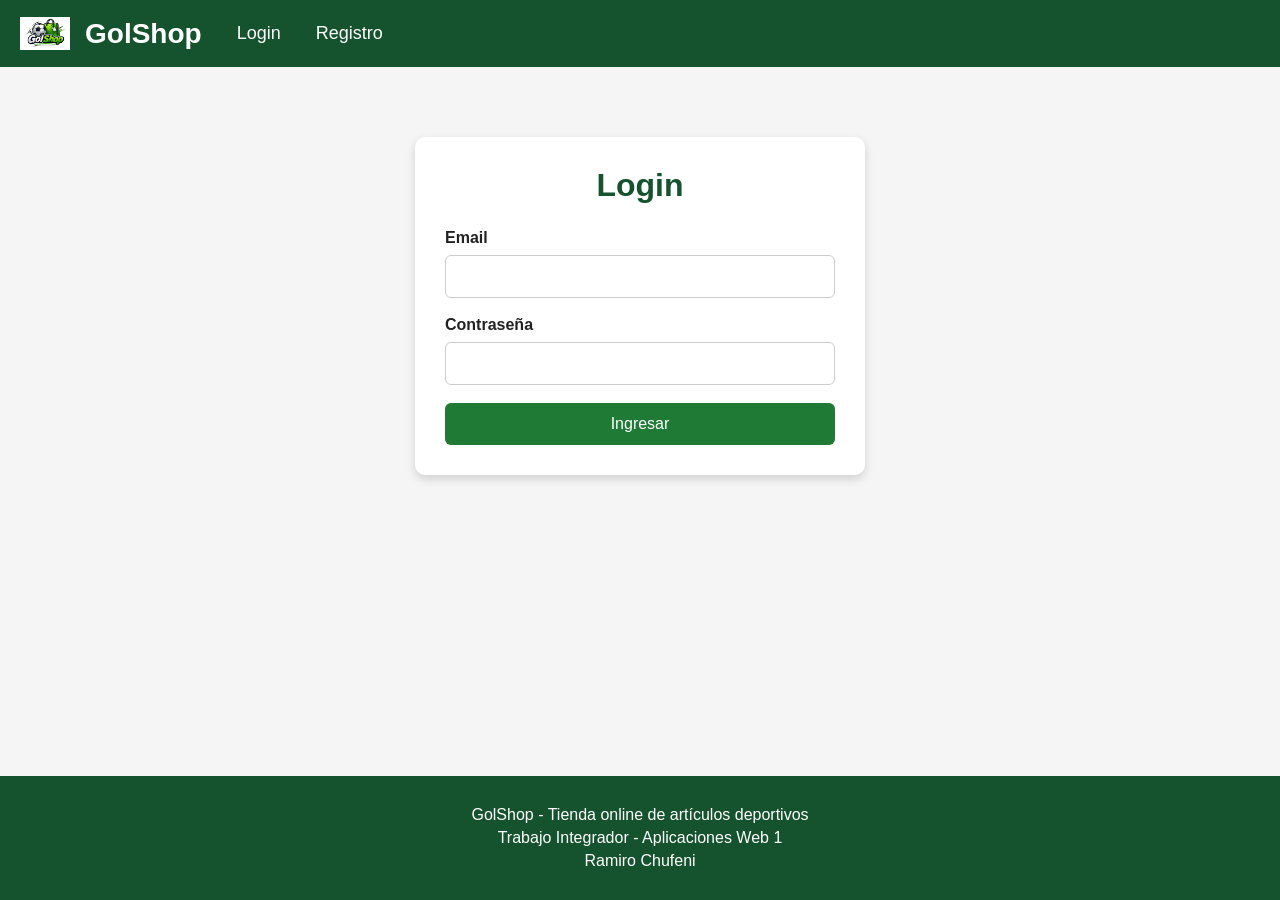
<file: index.html>
<!DOCTYPE html>
<html lang="es">
<head>
    <meta charset="UTF-8">
    <meta name="viewport" content="width=device-width, initial-scale=1.0">
    <title>GolShop</title>
    <link rel="stylesheet" href="css/style.css">
    <link rel="icon" type="image/png" href="img/icono-golshop.png">
</head>
<body>

    <div id="navbar"></div>

    <header>
        <div class="header-content">
            <h1>GolShop</h1>
            <p>Tu tienda online de artículos deportivos</p>

            <img src="img/gif-home.gif" alt="Presentación de GolShop" class="gif-home">
        </div>
    </header>

    <main>
        <section id="productos" class="seccion-cards"></section>
    </main>

    <div id="footer"></div>

    <script type="module" src="js/pages/home.js"></script>
</body>
</html>
</file>
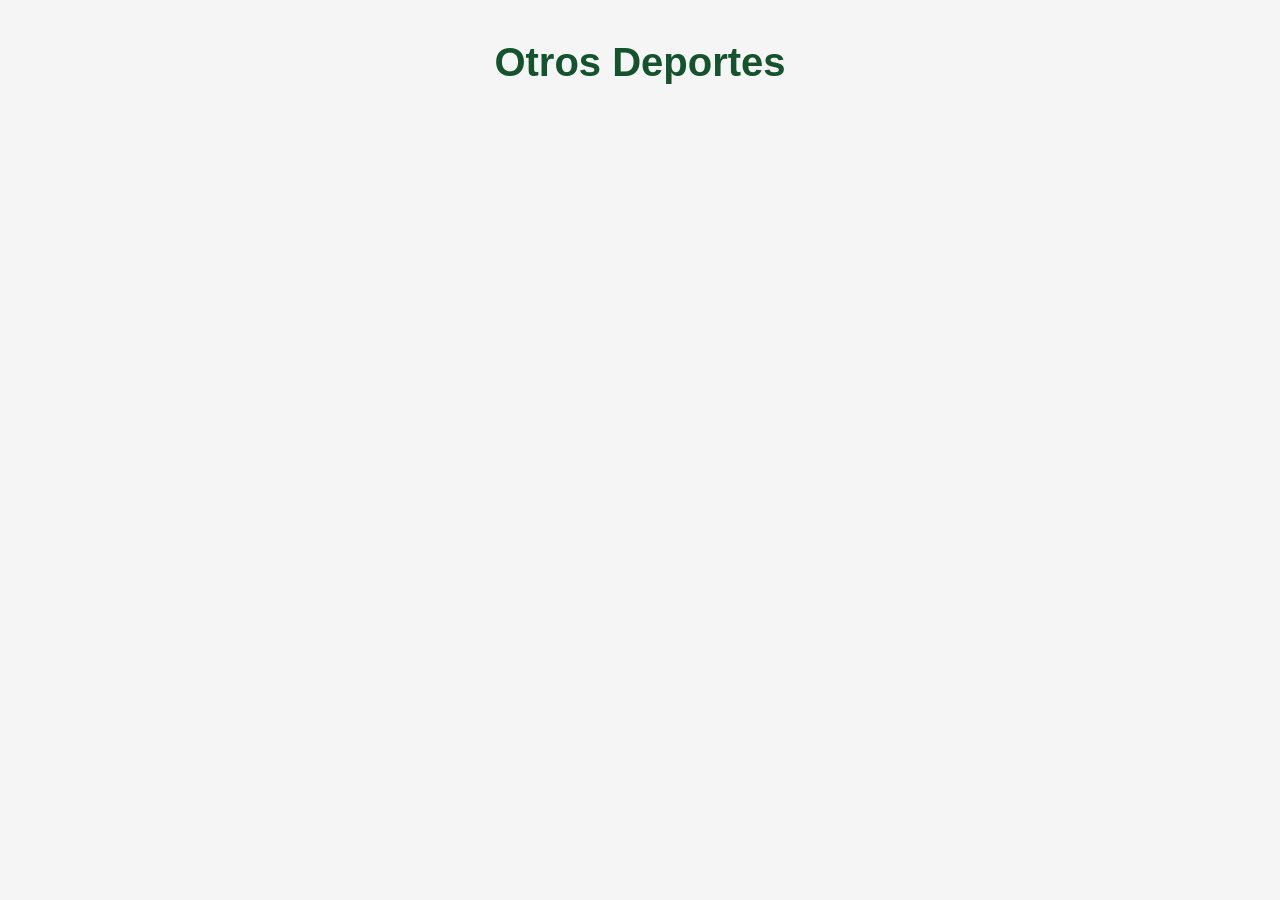
<file: categoria-otros.html>
<!DOCTYPE html>
<html lang="es">
<head>
    <meta charset="UTF-8">
    <meta name="viewport" content="width=device-width, initial-scale=1.0">
    <title>GolShop - Otros Deportes</title>
    <link rel="stylesheet" href="style.css">
    <link rel="icon" type="image/png" href="icono-golshop.png">
</head>
<body>

    <div id="navbar"></div>

    <h1 class="titulo-pagina">Otros Deportes</h1>

    <main>
        <section id="productos" class="seccion-cards"></section>
    </main>

    <script type="module" src="js/pages/otros.js"></script>
</body>
</html>
</file>
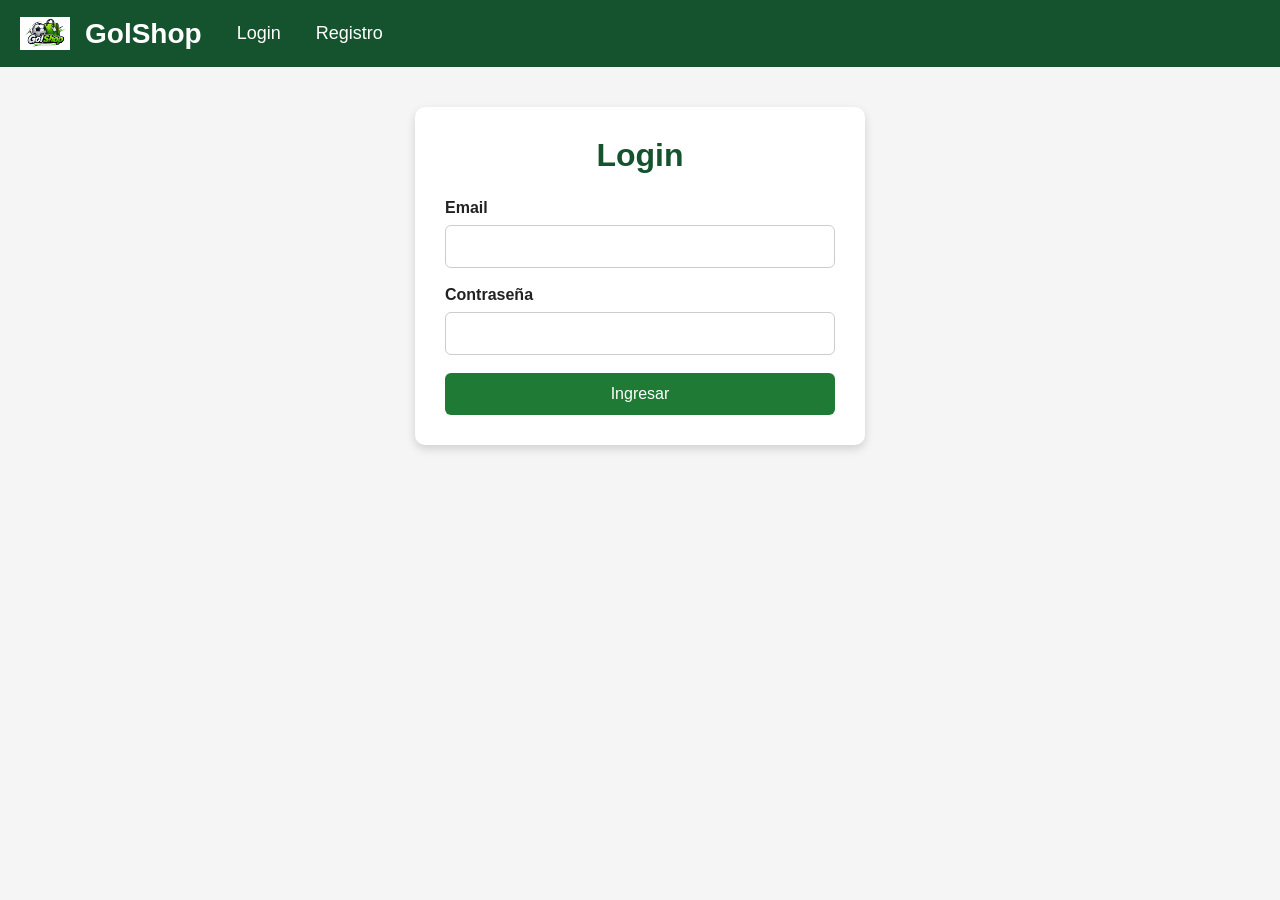
<file: login.html>
<!DOCTYPE html>
<html lang="es">
<head>
    <meta charset="UTF-8">
    <meta name="viewport" content="width=device-width, initial-scale=1.0">
    <title>Login - GolShop</title>
    <link rel="stylesheet" href="style.css">
    <link rel="icon" type="image/png" href="icono-golshop.png">
</head>
<body>

    <nav>
        <img src="icono-golshop.png" alt="Icono de GolShop">
        <span>GolShop</span>
        <a href="login.html">Login</a>
        <a href="registro.html">Registro</a>
    </nav>

    <main>
        <div class="form-container">
            <h1>Login</h1>

            <form id="formLogin" action="#" method="post">
                <label for="email">Email</label>
                <input type="email" id="email" name="email" required>

                <label for="password">Contraseña</label>
                <input type="password" id="password" name="password" required>

                <button type="submit">Ingresar</button>
            </form>
        </div>
    </main>

    <script type="module" src="js/pages/login.js"></script>
</body>
</html>
</file>
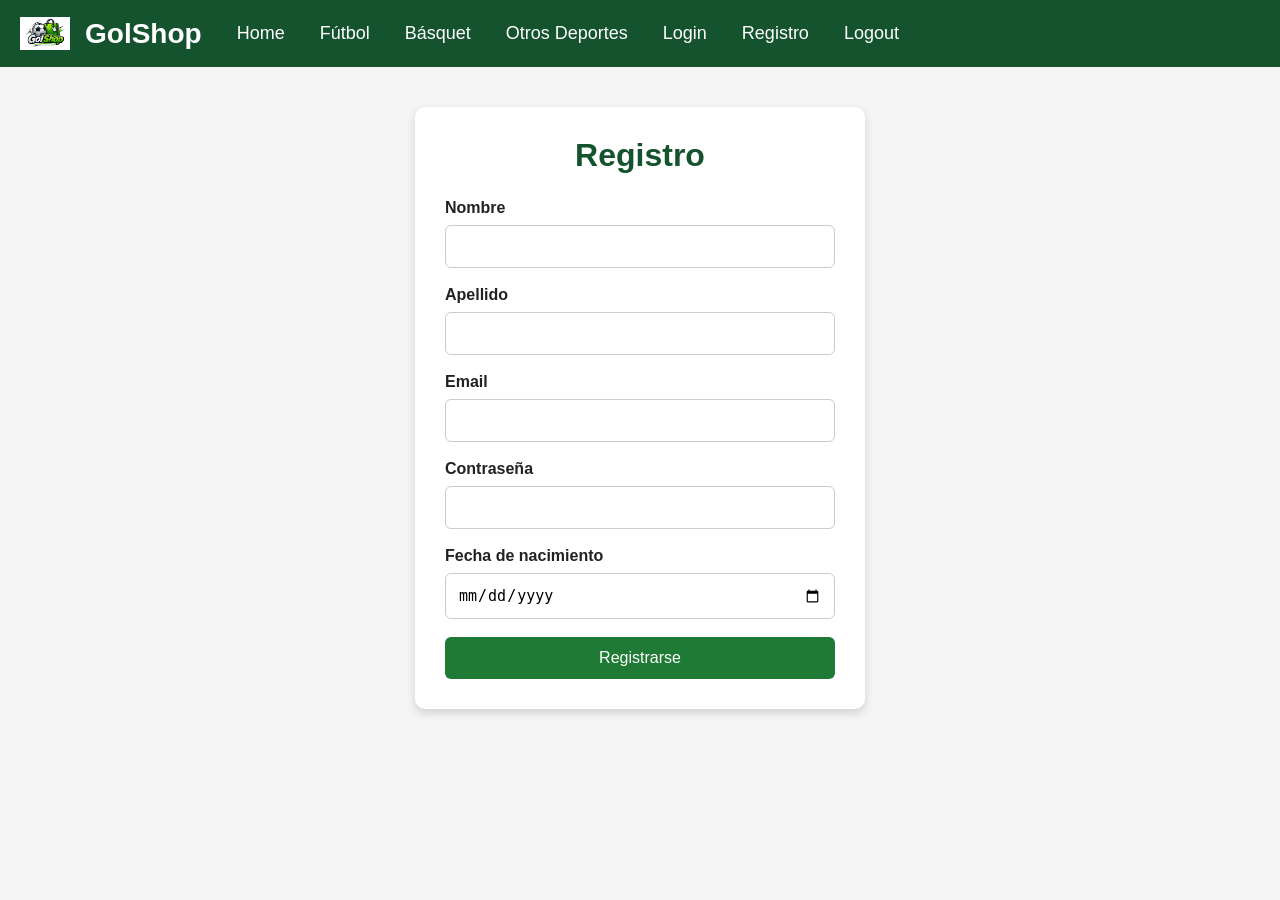
<file: registro.html>
<!DOCTYPE html>
<html lang="es">
<head>
    <meta charset="UTF-8">
    <meta name="viewport" content="width=device-width, initial-scale=1.0">
    <title>Registro - GolShop</title>
    <link rel="stylesheet" href="style.css">
    <link rel="icon" type="image/png" href="icono-golshop.png">
</head>
<body>

    <nav>
        <img src="icono-golshop.png" alt="Icono de GolShop">
        <span>GolShop</span>
        <a href="index.html">Home</a>
        <a href="categoria-futbol.html">Fútbol</a>
        <a href="categoria-basquet.html">Básquet</a>
        <a href="categoria-otros.html">Otros Deportes</a>
        <a href="login.html">Login</a>
        <a href="registro.html">Registro</a>
        <a href="#">Logout</a>
    </nav>

    <main>
        <div class="form-container">
            <h1>Registro</h1>

            <form action="#" method="post">
                <label for="nombre">Nombre</label>
                <input type="text" id="nombre" name="nombre" required>

                <label for="apellido">Apellido</label>
                <input type="text" id="apellido" name="apellido" required>

                <label for="email">Email</label>
                <input type="email" id="email" name="email" required>

                <label for="password">Contraseña</label>
                <input type="password" id="password" name="password" required>

                <label for="fechaNacimiento">Fecha de nacimiento</label>
                <input type="date" id="fechaNacimiento" name="fechaNacimiento" required>

                <button type="submit">Registrarse</button>
            </form>
        </div>
    </main>

</body>
</html>
</file>
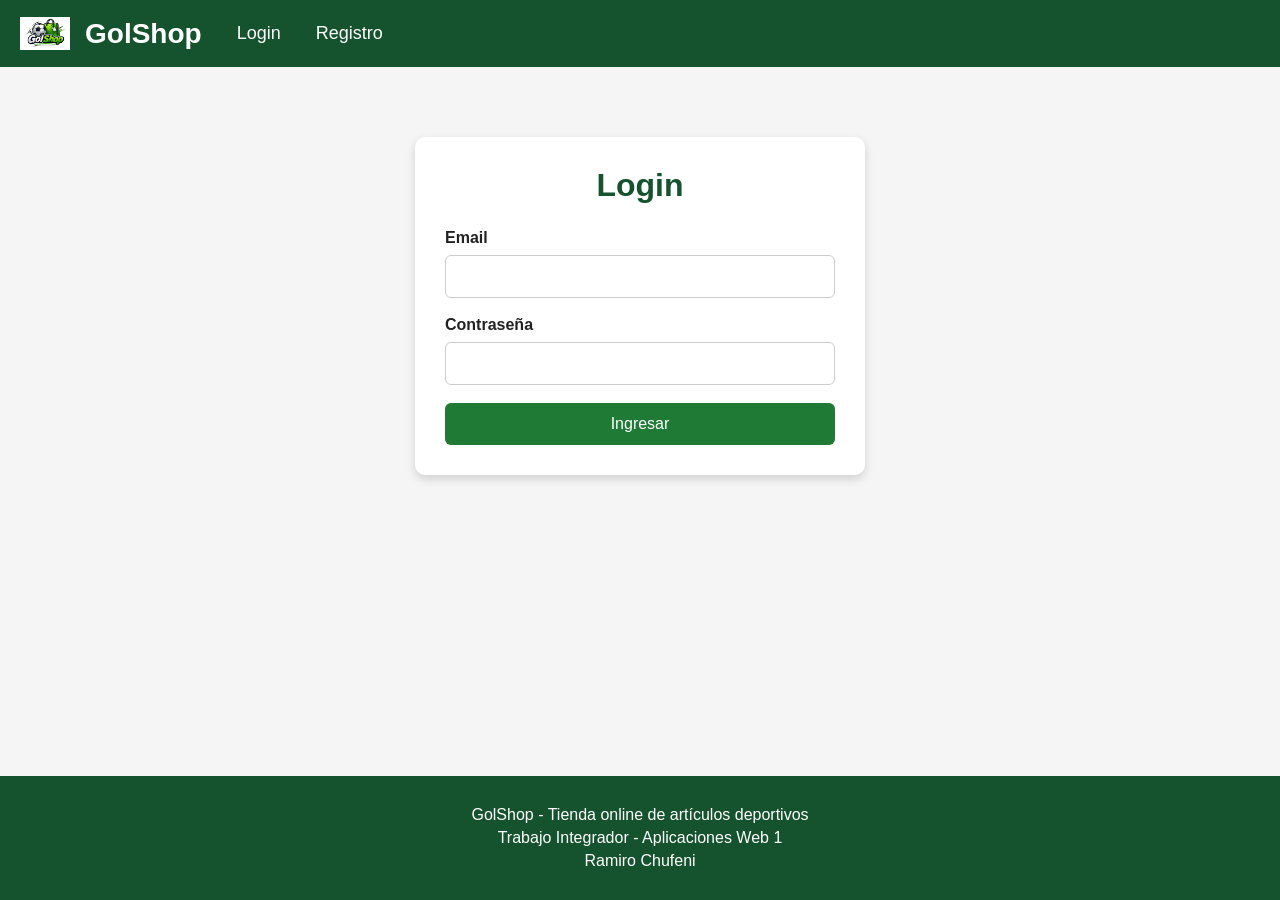
<file: pages/carrito.html>
<!DOCTYPE html>
<html lang="es">
<head>
    <meta charset="UTF-8">
    <meta name="viewport" content="width=device-width, initial-scale=1.0">
    <title>Carrito - GolShop</title>
    <link rel="stylesheet" href="../css/style.css">
    <link rel="icon" type="image/png" href="../img/icono-golshop.png">
</head>
<body>

    <div id="navbar"></div>

    <h1 class="titulo-pagina">Carrito de compras</h1>

    <main>
        <section id="carrito" class="seccion-cards"></section>

        <div class="acciones-carrito">
            <button id="btnFinalizarCompra" class="btn-finalizar">Finalizar compra</button>
        </div>
    </main>

    <div id="footer"></div>

    <script type="module" src="../js/pages/carrito.js"></script>
</body>
</html>
</file>
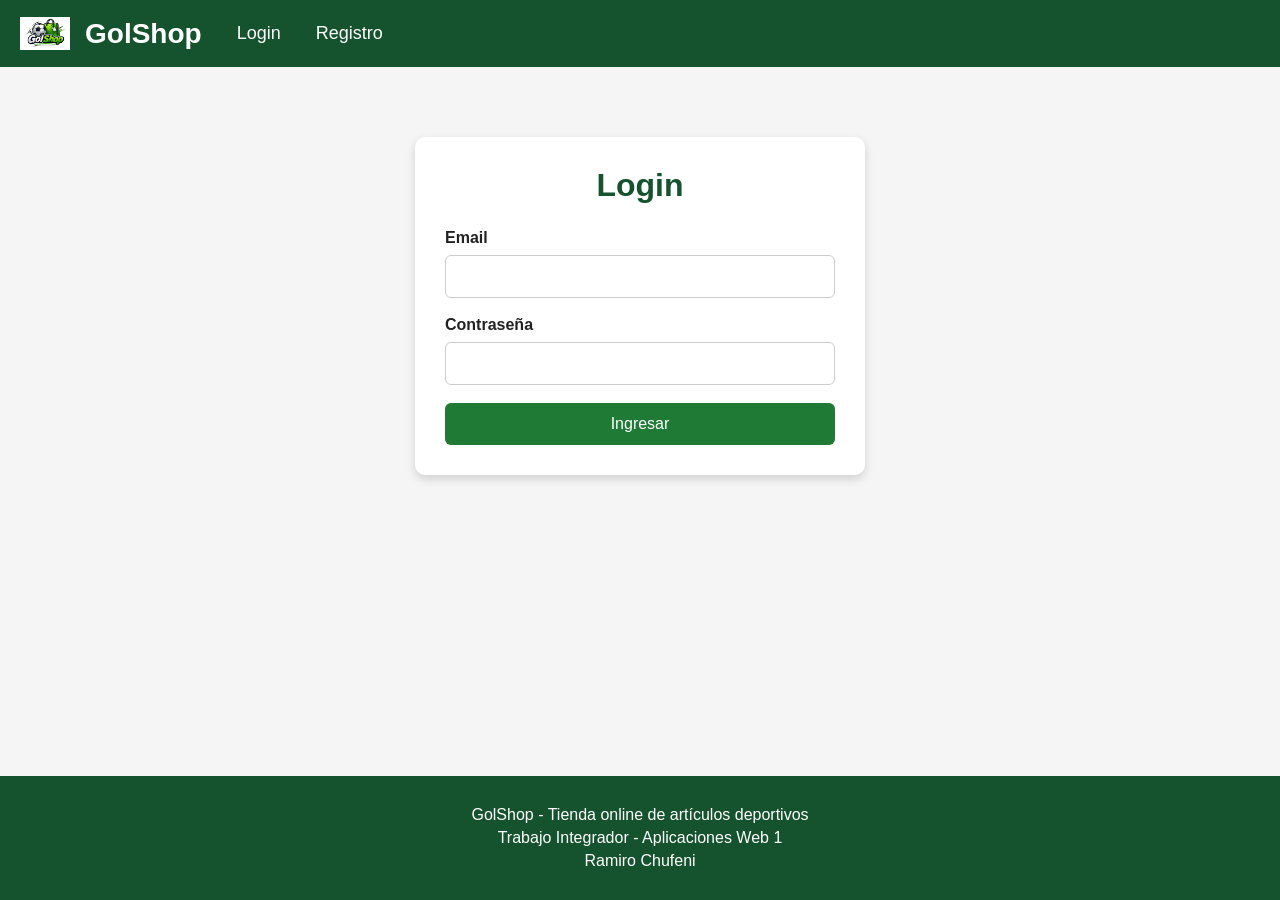
<file: pages/categoria-basquet.html>
<!DOCTYPE html>
<html lang="es">
<head>
    <meta charset="UTF-8">
    <meta name="viewport" content="width=device-width, initial-scale=1.0">
    <title>GolShop - Básquet</title>
    <link rel="stylesheet" href="../css/style.css">
    <link rel="icon" type="image/png" href="../img/icono-golshop.png">
</head>
<body>

    <div id="navbar"></div>

    <h1 class="titulo-pagina">Básquet</h1>

    <main>
        <section id="productos" class="seccion-cards" data-categoria="basquet"></section>
    </main>

    <div id="footer"></div>

   <script type="module" src="../js/pages/categoria.js"></script>
</body>
</html>
</file>
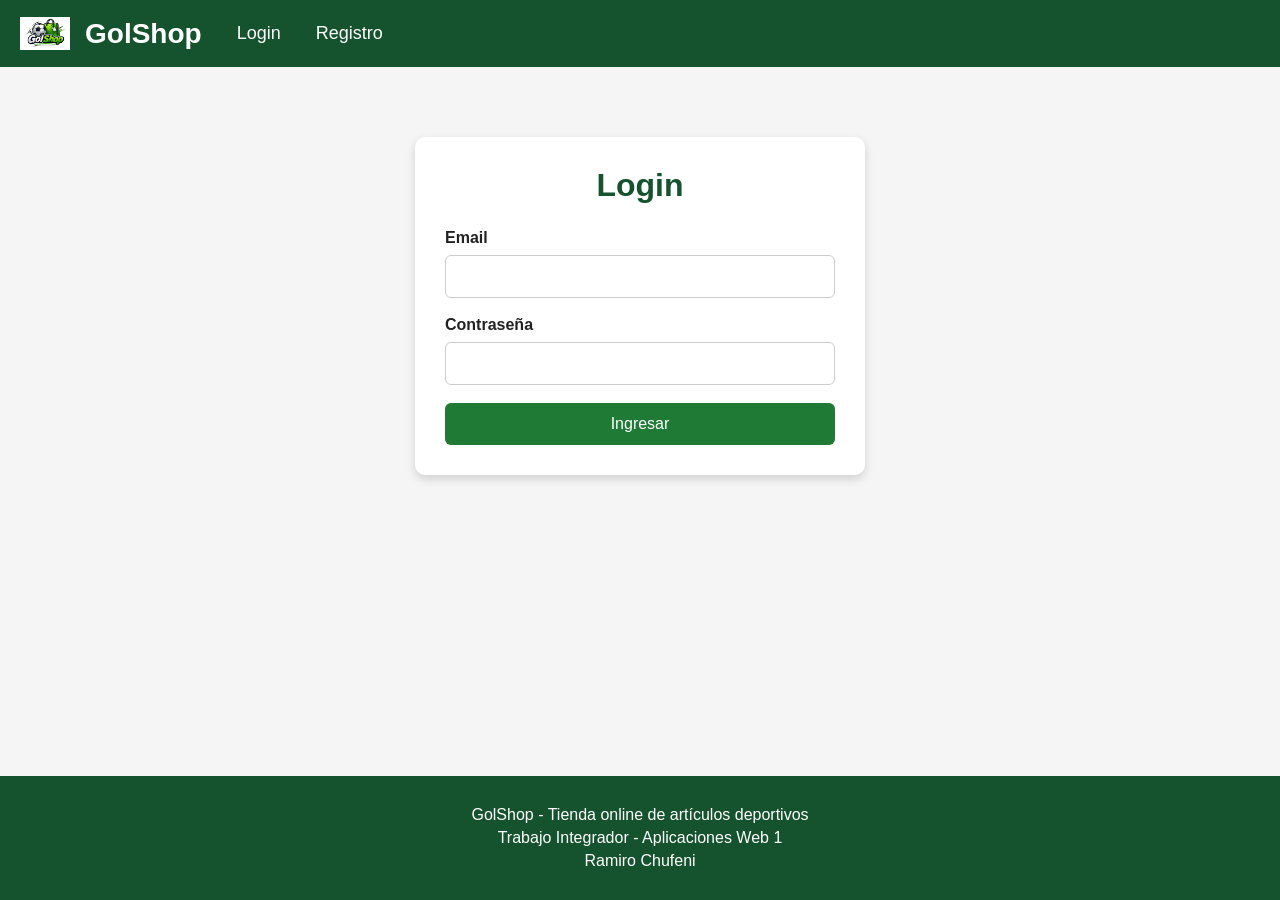
<file: pages/categoria-futbol.html>
<!DOCTYPE html>
<html lang="es">
<head>
    <meta charset="UTF-8">
    <meta name="viewport" content="width=device-width, initial-scale=1.0">
    <title>GolShop - Fútbol</title>
    <link rel="stylesheet" href="../css/style.css">
    <link rel="icon" type="image/png" href="../img/icono-golshop.png">
</head>
<body>

    <div id="navbar"></div>

    <h1 class="titulo-pagina">Fútbol</h1>

    <main>
        <section id="productos" class="seccion-cards" data-categoria="futbol"></section>
    </main>

    <div id="footer"></div>

    <script type="module" src="../js/pages/categoria.js"></script>
</body>
</html>
</file>
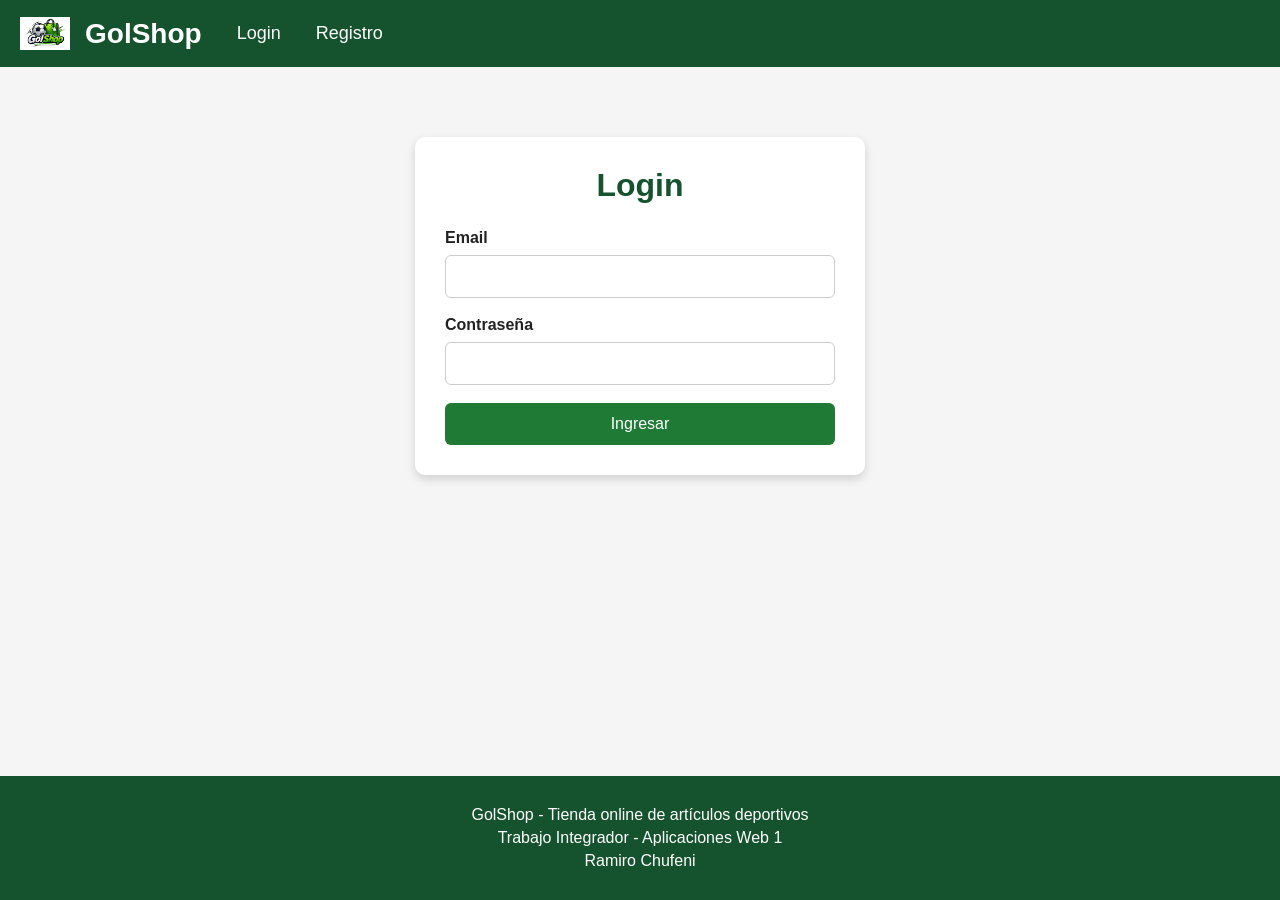
<file: pages/categoria-otros.html>
<!DOCTYPE html>
<html lang="es">
<head>
    <meta charset="UTF-8">
    <meta name="viewport" content="width=device-width, initial-scale=1.0">
    <title>GolShop - Otros Deportes</title>
    <link rel="stylesheet" href="../css/style.css">
    <link rel="icon" type="image/png" href="../img/icono-golshop.png">
</head>
<body>

    <div id="navbar"></div>

    <h1 class="titulo-pagina">Otros Deportes</h1>

    <main>
        <section id="productos" class="seccion-cards" data-categoria="otros"></section>
    </main>

    <div id="footer"></div>

    <script type="module" src="../js/pages/categoria.js"></script>
</body>
</html>
</file>
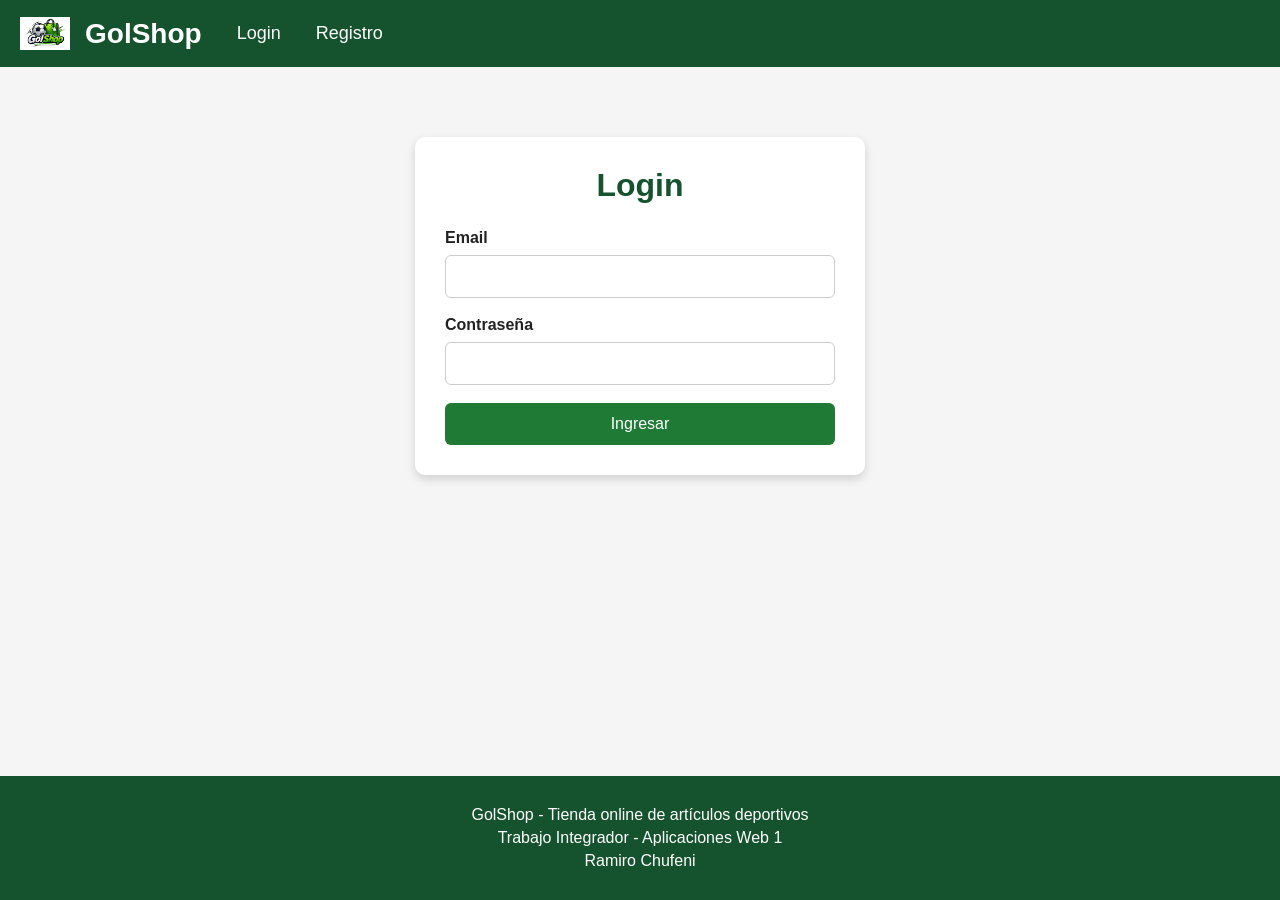
<file: pages/login.html>
<!DOCTYPE html>
<html lang="es">
<head>
    <meta charset="UTF-8">
    <meta name="viewport" content="width=device-width, initial-scale=1.0">
    <title>Login - GolShop</title>
    <link rel="stylesheet" href="../css/style.css">
    <link rel="icon" type="image/png" href="../img/icono-golshop.png">
</head>
<body>

    <nav>
        <img src="../img/icono-golshop.png" alt="Icono de GolShop">
        <span>GolShop</span>
        <a href="login.html">Login</a>
        <a href="registro.html">Registro</a>
    </nav>

    <main>
        <div class="form-container">
            <h1>Login</h1>

            <form id="formLogin" action="#" method="post">
                <label for="email">Email</label>
                <input type="email" id="email" name="email" required>

                <label for="password">Contraseña</label>
                <input type="password" id="password" name="password" required>

                <button type="submit">Ingresar</button>
            </form>
        </div>
    </main>

    <div id="footer"></div>

    <script type="module" src="../js/pages/login.js"></script>
</body>
</html>
</file>
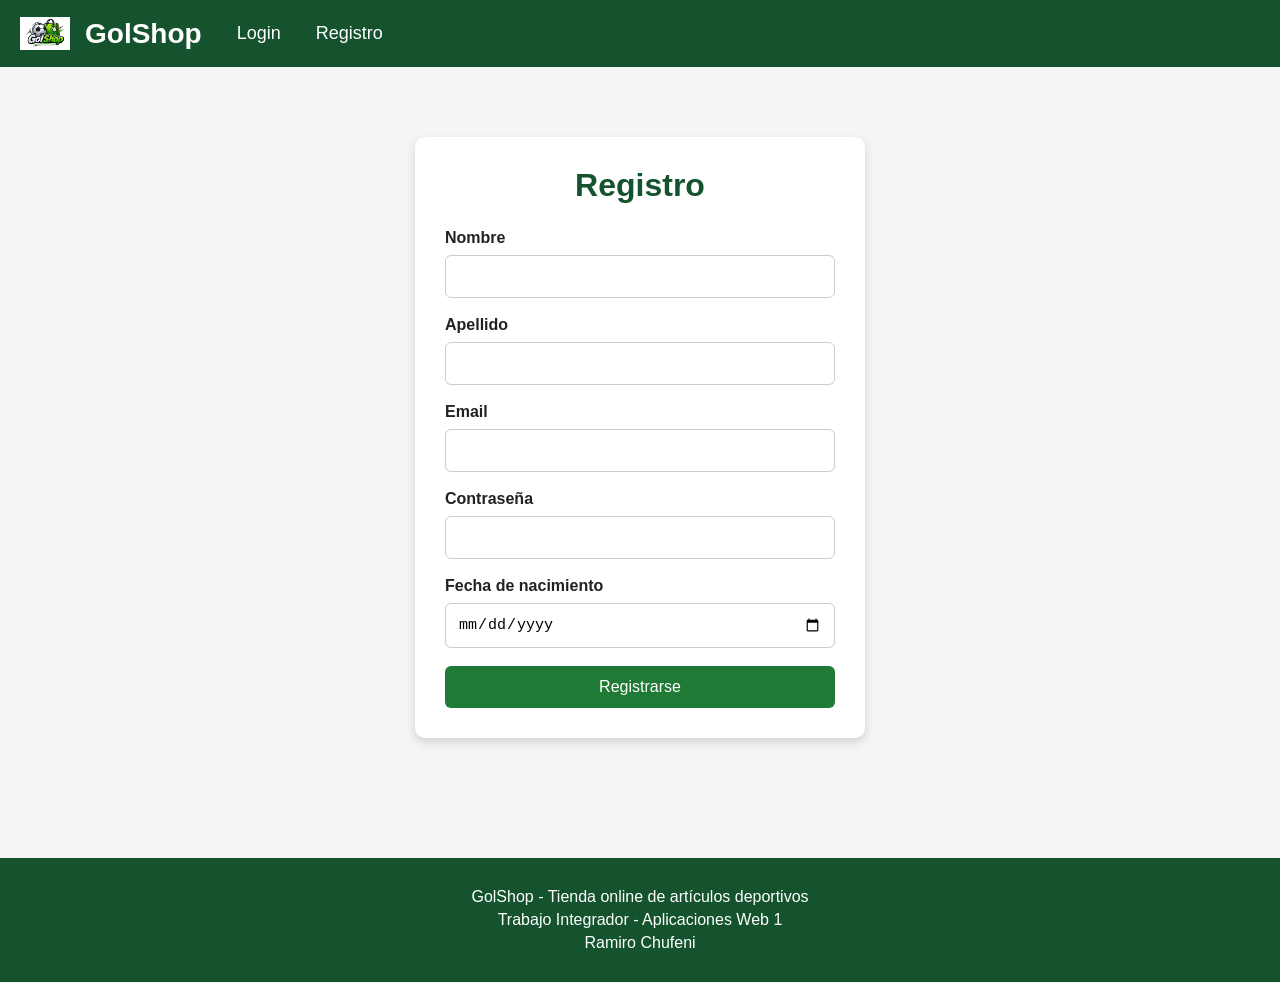
<file: pages/registro.html>
<!DOCTYPE html>
<html lang="es">
<head>
    <meta charset="UTF-8">
    <meta name="viewport" content="width=device-width, initial-scale=1.0">
    <title>Registro - GolShop</title>
    <link rel="stylesheet" href="../css/style.css">
    <link rel="icon" type="image/png" href="../img/icono-golshop.png">
</head>
<script type="module" src="../js/pages/registro.js"></script>
<body>

    <nav>
        <img src="../img/icono-golshop.png" alt="Icono de GolShop">
        <span>GolShop</span>
        <a href="login.html">Login</a>
        <a href="registro.html">Registro</a>
    </nav>

    <main>
        <div class="form-container">
            <h1>Registro</h1>

            <form action="#" method="post">
                <label for="nombre">Nombre</label>
                <input type="text" id="nombre" name="nombre" required>

                <label for="apellido">Apellido</label>
                <input type="text" id="apellido" name="apellido" required>

                <label for="email">Email</label>
                <input type="email" id="email" name="email" required>

                <label for="password">Contraseña</label>
                <input type="password" id="password" name="password" required>

                <label for="fechaNacimiento">Fecha de nacimiento</label>
                <input type="date" id="fechaNacimiento" name="fechaNacimiento" required>

                <button type="submit">Registrarse</button>
            </form>
        </div>
    </main>

    <div id="footer"></div>

</body>
</html>
</file>
<file: css/style.css>
* {
    margin: 0;
    padding: 0;
    box-sizing: border-box;
}

html, body {
    min-height: 100%;
}

body {
    min-height: 100vh;
    display: flex;
    flex-direction: column;
}

body {
    font-family: Arial, sans-serif;
    background-color: #f5f5f5;
    color: #222222;
}

nav {
    background-color: #14532d;
    padding: 15px 20px;
    display: flex;
    align-items: center;
    gap: 15px;
    flex-wrap: wrap;
}

nav img {
    width: 50px;
    height: auto;
}

nav span {
    color: white;
    font-size: 28px;
    font-weight: bold;
    margin-right: 10px;
}

nav a {
    color: white;
    text-decoration: none;
    font-size: 18px;
    padding: 8px 10px;
    border-radius: 5px;
}

nav a:hover {
    background-color: #1e7a34;
}

nav button {
    background-color: white;
    color: #14532d;
    border: none;
    padding: 8px 12px;
    border-radius: 5px;
    font-size: 16px;
    cursor: pointer;
}

nav button:hover {
    background-color: #d1fae5;
}

header {
    background-image: url("../img/fondo.webp");
    background-size: cover;
    background-position: center;
    padding: 80px 20px;
    text-align: center;
    position: relative;
    color: white;
}

header::before {
    content: "";
    position: absolute;
    top: 0;
    left: 0;
    right: 0;
    bottom: 0;
    background: rgba(0, 0, 0, 0.5);
}

.header-content {
    position: relative;
    z-index: 1;
}

.header-content h1 {
    font-size: 48px;
    margin-bottom: 10px;
}

.header-content p {
    font-size: 22px;
}

.gif-home {
    width: 100%;
    max-width: 500px;
    margin-top: 20px;
    border-radius: 10px;
}

main {
    width: 90%;
    max-width: 1200px;
    margin: 30px auto;
    flex: 1;
}

.seccion-cards {
    display: grid;
    grid-template-columns: repeat(auto-fit, minmax(250px, 1fr));
    gap: 25px;
}

.card {
    background-color: white;
    border-radius: 10px;
    box-shadow: 0 4px 10px rgba(0, 0, 0, 0.15);
    overflow: hidden;
    text-align: center;
    padding: 20px;
}

.card img {
    width: 100%;
    max-height: 220px;
    object-fit: contain;
    margin-bottom: 15px;
}

.card h3 {
    font-size: 24px;
    margin-bottom: 10px;
    color: #14532d;
}

.card p {
    font-size: 16px;
    margin-bottom: 15px;
    color: #555555;
}

.precio {
    font-size: 20px;
    font-weight: bold;
    color: #14532d;
}

.cantidad-container {
    display: flex;
    justify-content: center;
    align-items: center;
    gap: 10px;
    margin-top: 15px;
}

.cantidad-container button {
    background-color: #14532d;
    color: white;
    border: none;
    width: 35px;
    height: 35px;
    border-radius: 5px;
    font-size: 20px;
    cursor: pointer;
}

.cantidad-container button:hover {
    background-color: #1e7a34;
}

.cantidad {
    font-size: 20px;
    font-weight: bold;
}

.form-container {
    width: 100%;
    max-width: 450px;
    margin: 40px auto;
    background-color: white;
    padding: 30px;
    border-radius: 10px;
    box-shadow: 0 4px 10px rgba(0, 0, 0, 0.15);
}

.form-container h1 {
    text-align: center;
    color: #14532d;
    margin-bottom: 25px;
}

form label {
    display: block;
    margin-bottom: 8px;
    font-weight: bold;
}

form input {
    width: 100%;
    padding: 12px;
    margin-bottom: 18px;
    border: 1px solid #cccccc;
    border-radius: 6px;
    font-size: 15px;
}

form button {
    width: 100%;
    background-color: #1e7a34;
    color: white;
    border: none;
    padding: 12px;
    border-radius: 6px;
    font-size: 16px;
    cursor: pointer;
}

form button:hover {
    background-color: #0f4d22;
}

.titulo-pagina {
    text-align: center;
    margin: 40px 0 30px 0;
    font-size: 40px;
    color: #14532d;
}

.btn-agregar {
    margin-top: 15px;
    width: 100%;
    background-color: #1e7a34;
    color: white;
    border: none;
    padding: 12px;
    border-radius: 6px;
    font-size: 16px;
    cursor: pointer;
}

.btn-agregar:hover {
    background-color: #0f4d22;
}

.btn-eliminar {
    margin-top: 15px;
    width: 100%;
    background-color: #b91c1c;
    color: white;
    border: none;
    padding: 12px;
    border-radius: 6px;
    font-size: 16px;
    cursor: pointer;
}

.btn-eliminar:hover {
    background-color: #7f1d1d;
}

.card {
    background-color: white;
    border-radius: 10px;
    box-shadow: 0 4px 10px rgba(0, 0, 0, 0.15);
    overflow: hidden;
    text-align: center;
    padding: 20px;

    display: flex;
    flex-direction: column;
    justify-content: space-between;
    min-height: 620px;
}

.card img {
    width: 100%;
    height: 220px;
    object-fit: contain;
    margin-bottom: 15px;
}

.card h3 {
    font-size: 24px;
    margin-bottom: 10px;
    color: #14532d;
    min-height: 60px;
    display: flex;
    align-items: center;
    justify-content: center;
}

.card p {
    font-size: 16px;
    margin-bottom: 15px;
    color: #555555;
}

.card .precio {
    font-size: 20px;
    font-weight: bold;
    color: #14532d;
}

.btn-agregar {
    margin-top: auto;
    width: 100%;
    background-color: #1e7a34;
    color: white;
    border: none;
    padding: 12px;
    border-radius: 6px;
    font-size: 16px;
    cursor: pointer;
}

footer {
    background-color: #14532d;
    color: white;
    text-align: center;
    padding: 25px 15px;
    margin-top: 50px;
}

footer p {
    margin: 5px 0;
}

.acciones-carrito {
    display: flex;
    justify-content: center;
    margin-top: 30px;
}

.btn-finalizar {
    background-color: #14532d;
    color: white;
    border: none;
    padding: 14px 25px;
    border-radius: 6px;
    font-size: 18px;
    cursor: pointer;
}

.btn-finalizar:hover {
    background-color: #0f4d22;
}

.mensaje-carrito {
    font-size: 20px;
    color: #14532d;
    text-align: center;
    width: 100%;
}

#footer {
    margin-top: auto;
}
</file>
<file: style.css>
* {
    margin: 0;
    padding: 0;
    box-sizing: border-box;
}

body {
    font-family: Arial, sans-serif;
    background-color: #f5f5f5;
    color: #222222;
}

nav {
    background-color: #14532d;
    padding: 15px 20px;
    display: flex;
    align-items: center;
    gap: 15px;
    flex-wrap: wrap;
}

nav img {
    width: 50px;
    height: auto;
}

nav span {
    color: white;
    font-size: 28px;
    font-weight: bold;
    margin-right: 10px;
}

nav a {
    color: white;
    text-decoration: none;
    font-size: 18px;
    padding: 8px 10px;
    border-radius: 5px;
}

nav a:hover {
    background-color: #1e7a34;
}

header {
    background-image: url("imagenes/fondo.webp");
    background-size: cover;
    background-position: center;
    padding: 80px 20px;
    text-align: center;
    position: relative;
    color: white;
}


header::before {
    content: "";
    position: absolute;
    top: 0;
    left: 0;
    right: 0;
    bottom: 0;
    background: rgba(0, 0, 0, 0.5);
}


.header-content {
    position: relative;
    z-index: 1;
}

.header-content h1 {
    font-size: 48px;
    margin-bottom: 10px;
}

.header-content p {
    font-size: 22px;
}

main {
    width: 90%;
    max-width: 1200px;
    margin: 30px auto;
}

.seccion-cards {
    display: grid;
    grid-template-columns: repeat(auto-fit, minmax(250px, 1fr));
    gap: 25px;
}

.card {
    background-color: white;
    border-radius: 10px;
    box-shadow: 0 4px 10px rgba(0, 0, 0, 0.15);
    overflow: hidden;
    text-align: center;
    padding: 20px;
}

.card img {
    width: 100%;
    max-height: 220px;
    object-fit: contain;
    margin-bottom: 15px;
}

.card h3 {
    font-size: 24px;
    margin-bottom: 10px;
    color: #14532d;
}

.card p {
    font-size: 16px;
    margin-bottom: 15px;
    color: #555555;
}

.card button {
    background-color: #1e7a34;
    color: white;
    border: none;
    padding: 12px 18px;
    border-radius: 6px;
    cursor: pointer;
    font-size: 16px;
}

.card button:hover {
    background-color: #0f4d22;
}

.form-container {
    width: 100%;
    max-width: 450px;
    margin: 40px auto;
    background-color: white;
    padding: 30px;
    border-radius: 10px;
    box-shadow: 0 4px 10px rgba(0, 0, 0, 0.15);
}

.form-container h1 {
    text-align: center;
    color: #14532d;
    margin-bottom: 25px;
}

form label {
    display: block;
    margin-bottom: 8px;
    font-weight: bold;
}

form input {
    width: 100%;
    padding: 12px;
    margin-bottom: 18px;
    border: 1px solid #cccccc;
    border-radius: 6px;
    font-size: 15px;
}

form button {
    width: 100%;
    background-color: #1e7a34;
    color: white;
    border: none;
    padding: 12px;
    border-radius: 6px;
    font-size: 16px;
    cursor: pointer;
}

form button:hover {
    background-color: #0f4d22;
}

.titulo-pagina {
    text-align: center;
    margin: 40px 0 30px 0;
    font-size: 40px;
    color: #14532d;
}

nav button {
    background-color: #ffffff;
    color: #14532d;
    border: none;
    padding: 8px 12px;
    border-radius: 5px;
    font-size: 16px;
    cursor: pointer;
}

nav button:hover {
    background-color: #d1fae5;
}

.precio {
    font-size: 20px;
    font-weight: bold;
    color: #14532d;
}

.cantidad-container {
    display: flex;
    justify-content: center;
    align-items: center;
    gap: 10px;
    margin-top: 15px;
}

.cantidad-container button {
    background-color: #14532d;
    color: white;
    border: none;
    width: 35px;
    height: 35px;
    border-radius: 5px;
    font-size: 20px;
    cursor: pointer;
}

.cantidad-container button:hover {
    background-color: #1e7a34;
}

.cantidad {
    font-size: 20px;
    font-weight: bold;
}
</file>
